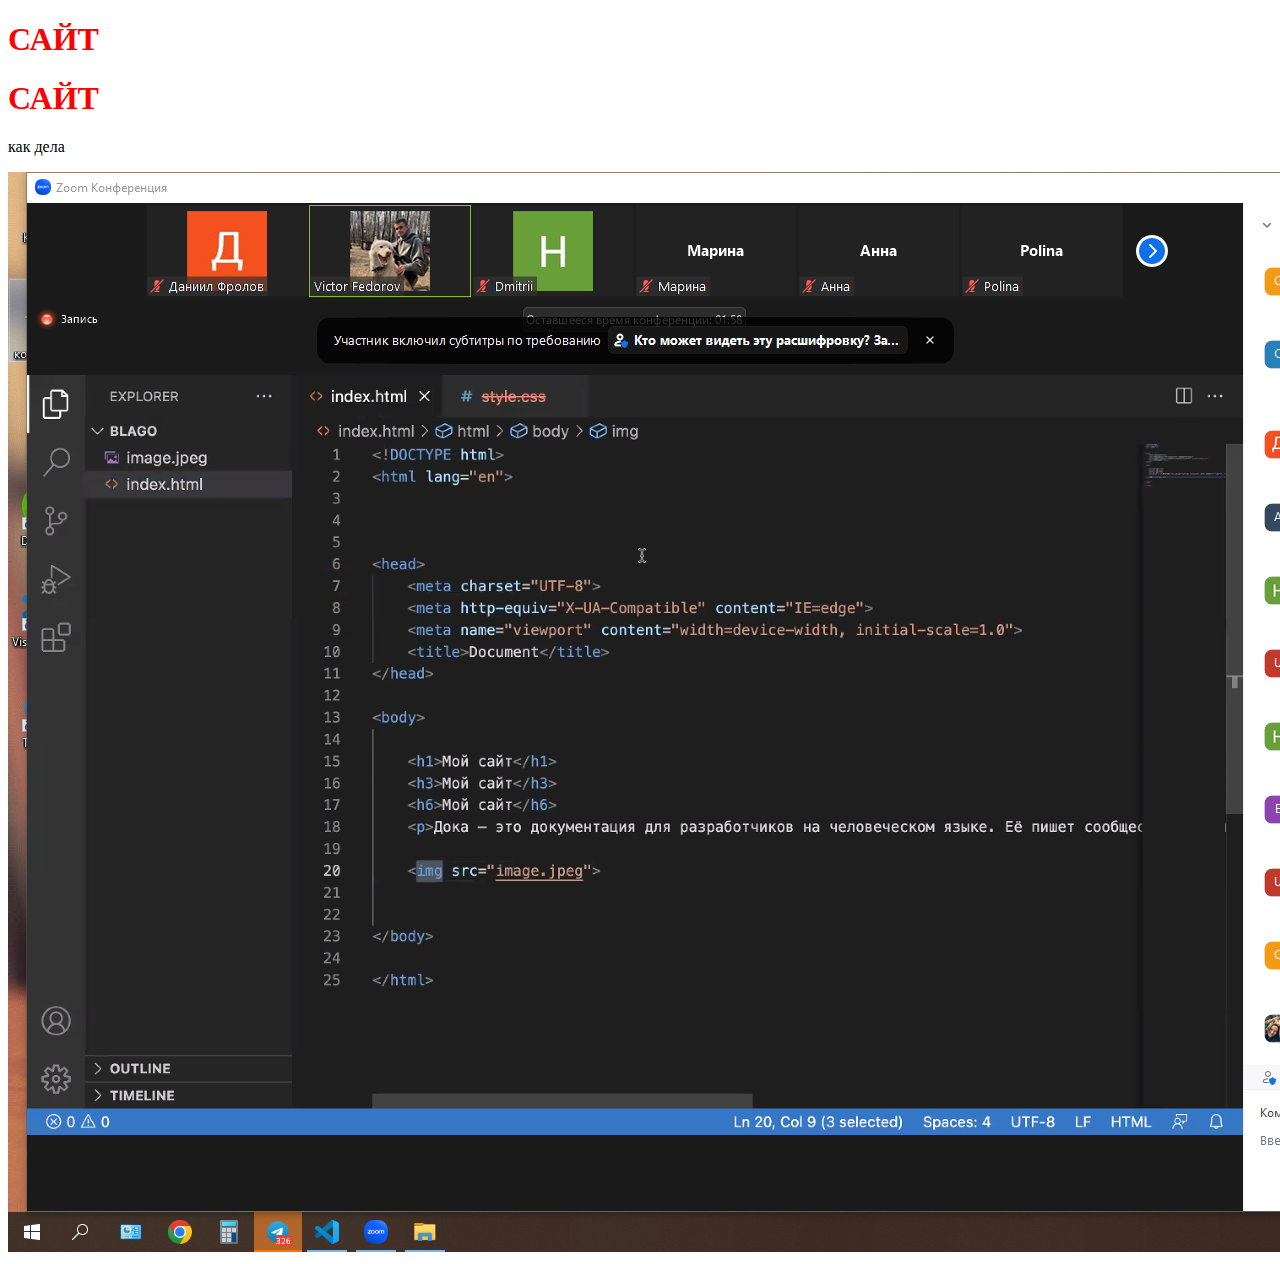
<file: index.html>
<!DOCTYPE html>
<html lang="en">
<head>
    <meta charset="UTF-8">
    <meta http-equiv="X-UA-Compatible" content="IE=edge">
    <meta name="viewport" content="width=device-width, initial-scale=1.0">
    <title>Document</title>
    <link href="style.css" rel="stylesheet">
</head>
<body>
    <h1>САЙТ</h1>
    <h1>САЙТ</h1>
    <p>как дела</p>
    <a href="https://yandex.com.ge/maps/10278/batumi/?ll=41.636267%2C41.651102&z=13">
    <img src="1112.jpeg" alt="">
    
</body>
</html>
</file>
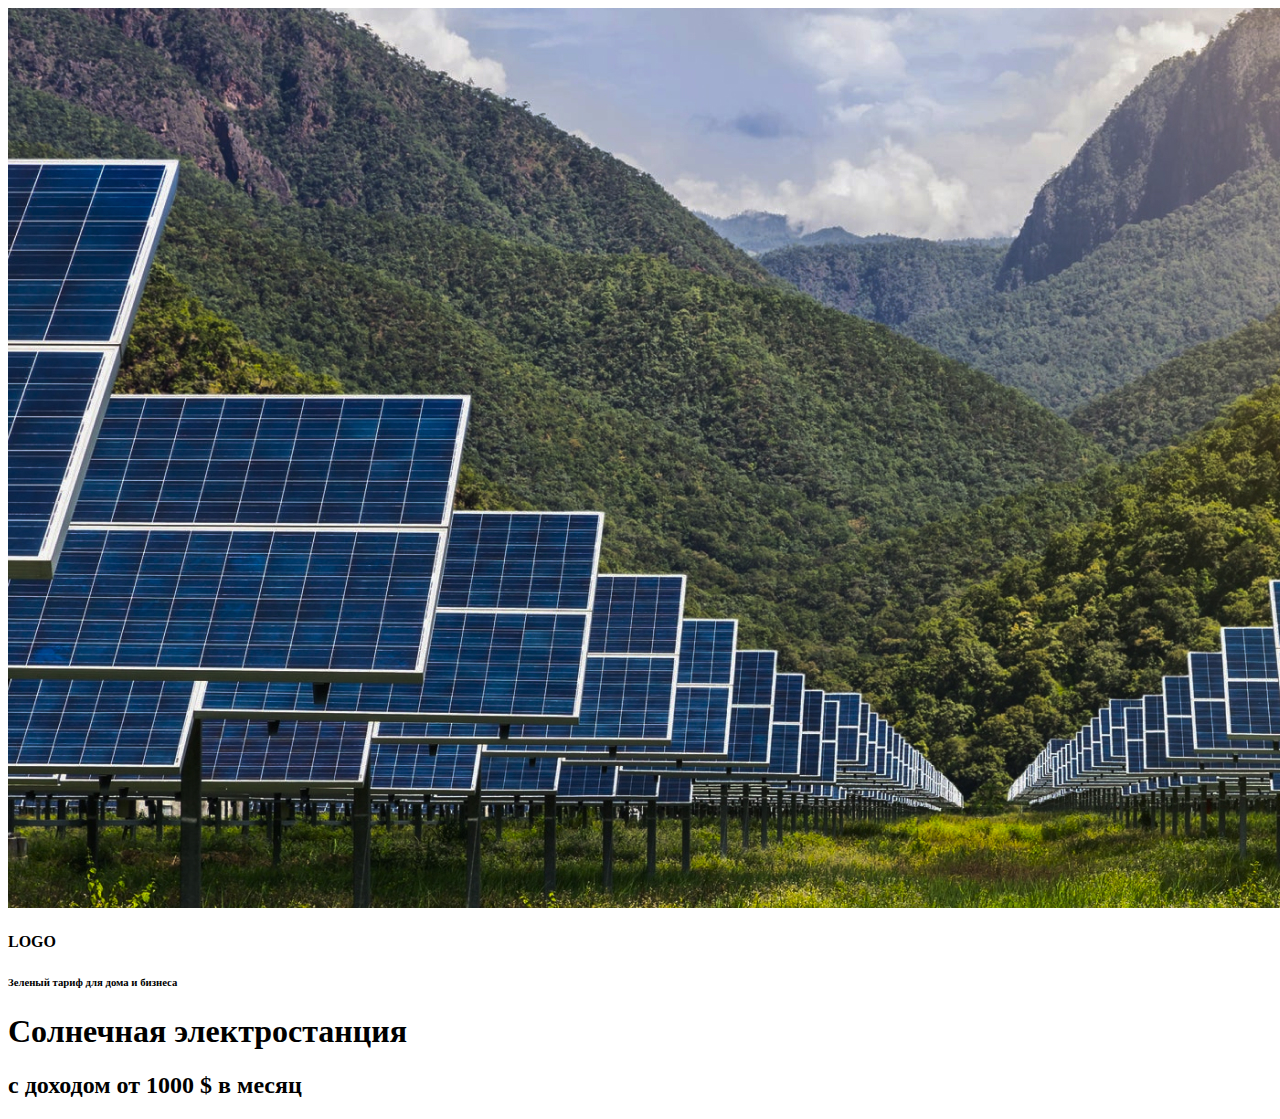
<file: frolov/index.html>
<!DOCTYPE html>
<html lang="ru">
<head>
    <meta charset="UTF-8">
    <meta http-equiv="X-UA-Compatible" content="IE=edge">
    <meta name="viewport" content="width=device-width, initial-scale=1.0">
    <title>Electrostation</title>
</head>
<body>
    <header>
        <img src="фон.jpg" alt="фон">
        <div><h4>LOGO</h1></div>
         <div><h6>Зеленый тариф для дома и бизнеса</h2></div>   
        <div><h1>Солнечная электростанция</h3></div>
        <div><h2>с доходом от 1000 $ в месяц</h4></div>
    </header>
    <main>
        <article>
            <article>
                <section></section>
            </article>
            <article>
                <section></section>
            </article> <article>
                <section></section>
            </article> <article>
                <section></section>
            </article>
        </article>
    </main>
    <footer></footer>
</body>
</html>
</file>
<file: style.css>
h1{
    color :red;
}
</file>
